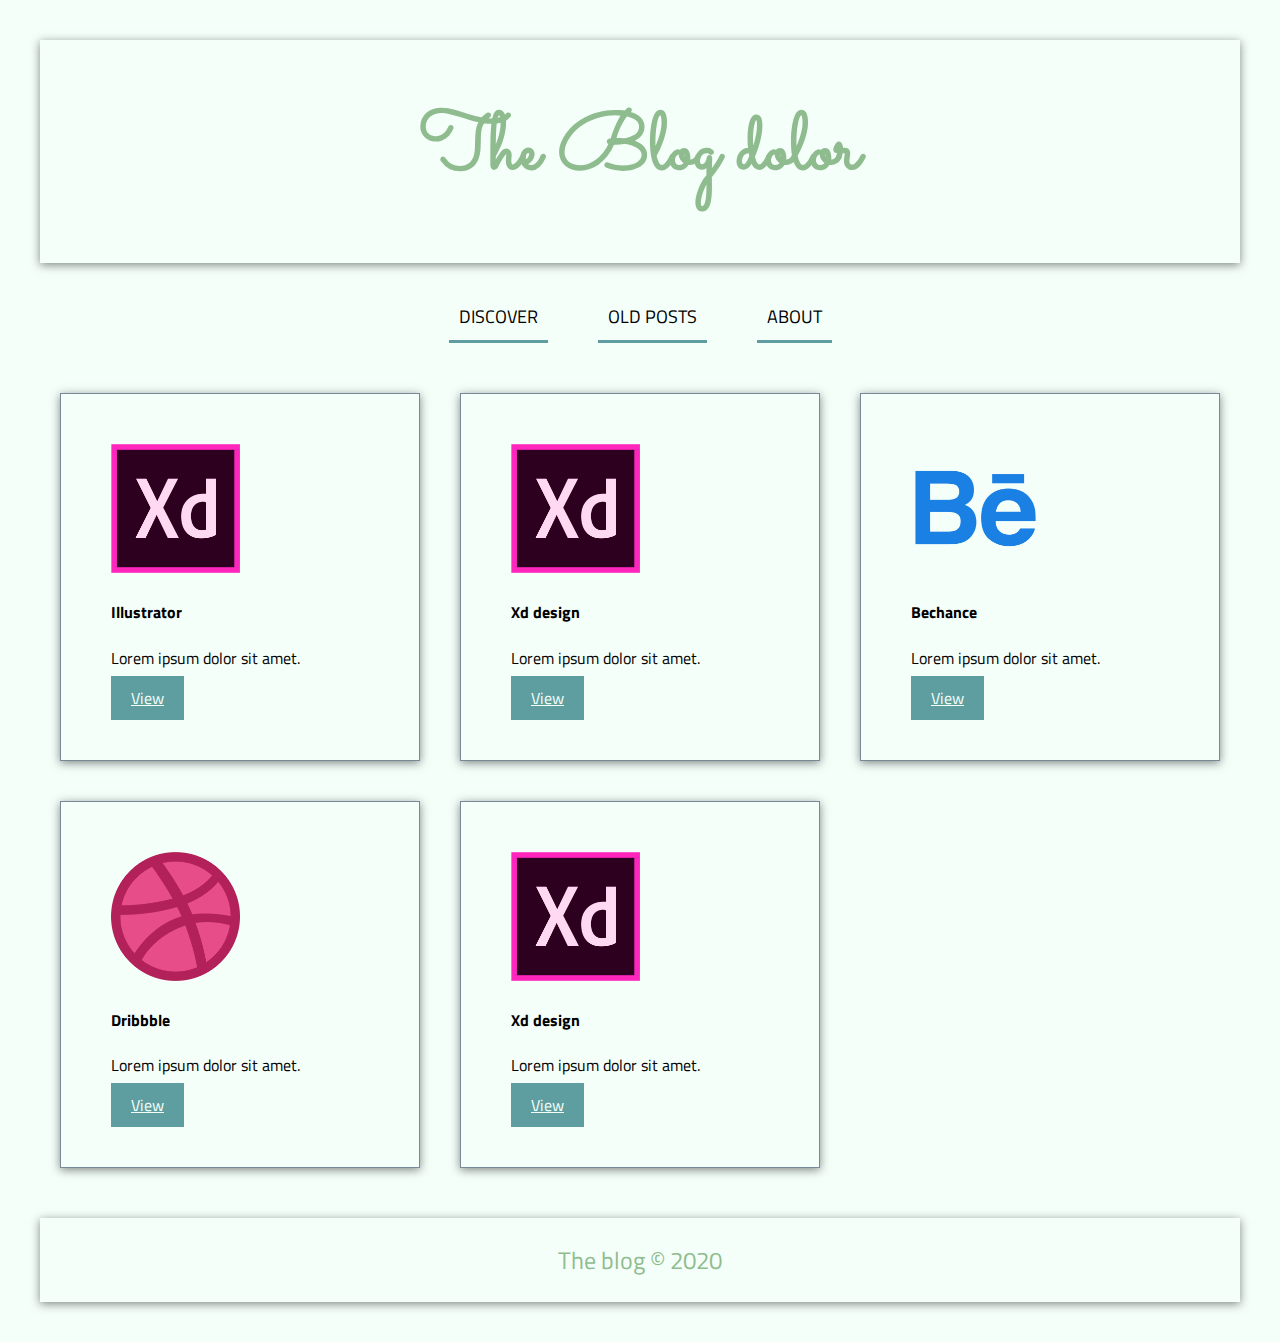
<file: index.html>
<!DOCTYPE html>
<html lang="en">
  <head>
    <meta charset="UTF-8" />
    <meta name="description" content="Blog Posts" />
    <meta name="viewport" content="width=device-width, initial-scale=1.0" />
    <!-- TODO: link css style  -->
    <link rel="stylesheet" href="/CSS/StyleBlog.css" />
    <title>The Blog</title>
  </head>

  <body>
    <!-- TODO: Container-->
    <div class="container">
      <!-- TODO: section title -->
      <div id="main-title">
        <header>
          <h1>The Blog dolor</h1>
        </header>
      </div>
      <!-- TODO: navigation nav-main -->
      <nav class="main-nav">
        <!-- TODO: main menu -->
        <ul>
          <li><a href="#">Discover</a></li>
          <li><a href="/HTML/BlogPost.html">Old Posts</a></li>
          <li><a href="#">About</a></li>
        </ul>
      </nav>
      <!-- TODO: Section cards  -->
      <section class="card-container">
        <!-- TODO: card 1-->
        <div class="card">
          <img src="/Images/img-Xd.png" alt="Illustrator" />
          <h4>Illustrator</h4>
          <p>Lorem ipsum dolor sit amet.</p>
          <a href="/HTML/BlogPost.html" class="button-box">View</a>
        </div>
        <!-- TODO: card 2-->
        <div class="card">
          <img src="/Images/img-Xd.png" alt="Xd design" />
          <h4>Xd design</h4>
          <p>Lorem ipsum dolor sit amet.</p>
          <a href="/HTML/BlogPost.html" class="button-box">View </a>
        </div>
        <!-- TODO: card 3-->
        <div class="card">
          <img src="/Images/img-behance.png" alt="Bechance" />
          <h4>Bechance</h4>
          <p>Lorem ipsum dolor sit amet.</p>
          <a href="/HTML/BlogPost.html" class="button-box">View </a>
        </div>
        <!-- TODO: card 4 -->
        <div class="card">
          <img src="/Images/img-dribble.png" alt="dribbble" />
          <h4>Dribbble</h4>
          <p>Lorem ipsum dolor sit amet.</p>
          <a href="/HTML/BlogPost.html" class="button-box">View</a>
        </div>
        <!-- TODO: card 5 -->
        <div class="card">
          <img src="/Images/img-Xd.png" alt="Xd design" />
          <h4>Xd design</h4>
          <p>Lorem ipsum dolor sit amet.</p>
          <a href="/HTML/BlogPost.html" class="button-box">View </a>
        </div>
      </section>
      <!-- TODO: footer-->
      <footer>
        <p>The blog &copy; 2020</p>
      </footer>
    </div>
    <!-- TODO: End of container -->
  </body>
</html>
</file>
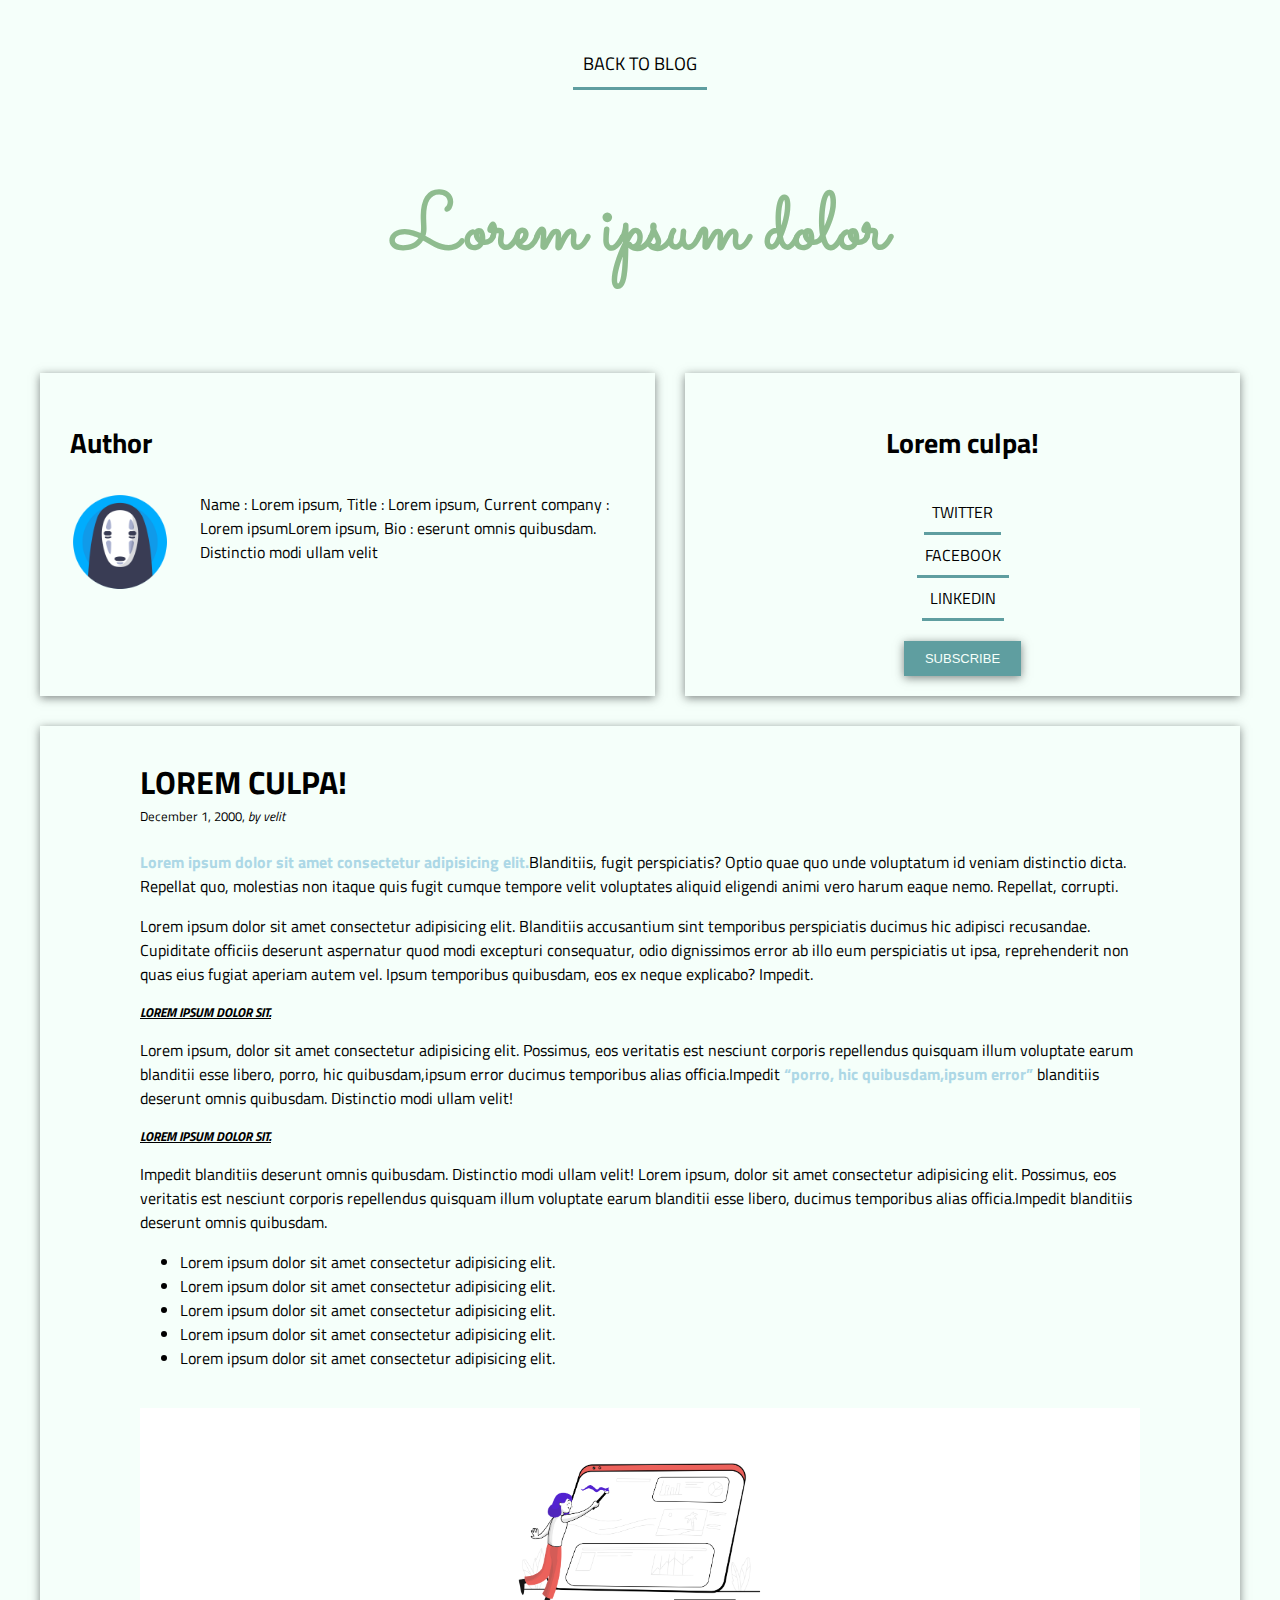
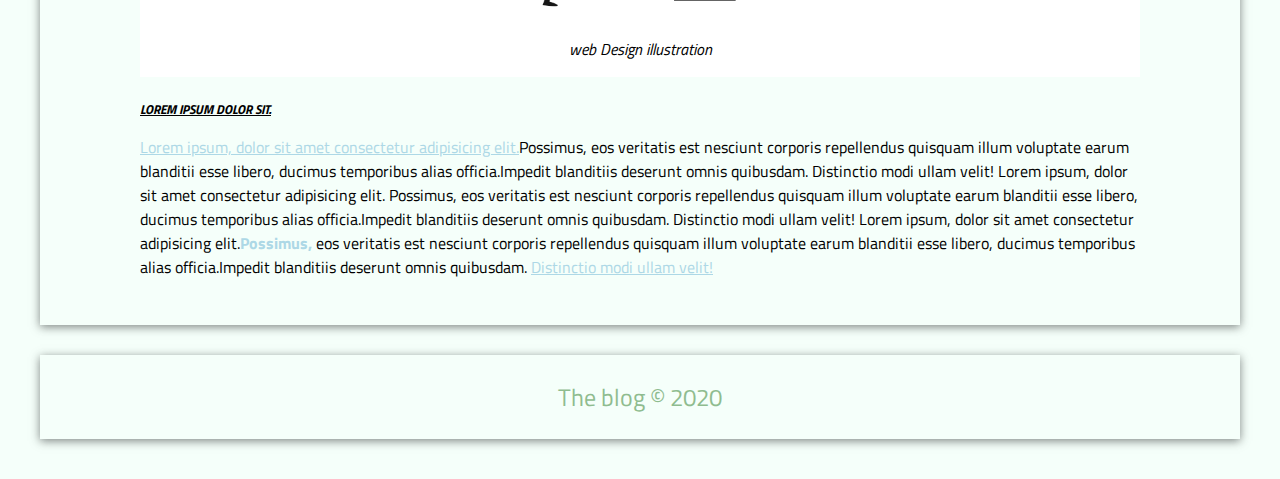
<file: HTML/BlogPost.html>
<!DOCTYPE html>
<html lang="en">

<head>
  <meta charset="UTF-8" />
  <meta name="description" content="Blog Posts" />
  <meta name="viewport" content="width=device-width, initial-scale=1.0" />
  <!-- TODO: link css style  -->
  <link rel="stylesheet" href="/CSS/StylePost.css" />
  <title>Post</title>
</head>

<body>
  <div class="container">
    <!-- TODO: navigation nav-main -->
    <nav class="main-nav">
      <!-- TODO: main menu -->
      <ul>
        <li><a href="/index.html">Back to blog</a></li>
      </ul>
    </nav>
    <!-- TODO: Sections Header title -->
    <div id="main-title">
      <header>
        <h1>Lorem ipsum dolor</h1>
      </header>
    </div>
    <!-- TODO: div flex container -->
    <div class="flex-container">
      <!-- TODO: div author information card -->
      <div class="author-info">
        <h3>Author</h3>
        <img src="/Images/img-avatar.png" alt="avater" />
        <p>
          Name : Lorem ipsum,
          Title : Lorem ipsum,
          Current company : Lorem ipsumLorem ipsum,
          Bio : eserunt omnis quibusdam. Distinctio modi ullam velit
        </p>
      </div>
      <!-- TODO: div social sharing card -->
      <div class="social-info">
        <h3>Lorem culpa!</h3>
        <p><a href="#">Twitter</a></p>
        <p><a href="#">Facebook</a></p>
        <p><a href="#">linkedIn</a></p>
        <button id="button-subscribe">subscribe</button>
      </div>
    </div>
    <!-- TODO:Section Article container-->
    <section class="article-container">
      <!-- article -->
      <article>
        <h3>Lorem culpa!</h3>
        <sup>December 1, 2000, <i>by velit</i> </sup>
        <article>
          <p> 
            <b>Lorem ipsum dolor sit amet consectetur adipisicing elit.</b>Blanditiis,
            fugit perspiciatis? Optio quae quo unde voluptatum id veniam
            distinctio dicta. Repellat quo, molestias non itaque quis fugit
            cumque tempore velit voluptates aliquid eligendi animi vero harum
            eaque nemo. Repellat, corrupti.
          </p>
          <p>Lorem ipsum dolor sit amet consectetur adipisicing elit.
            Blanditiis accusantium sint temporibus perspiciatis ducimus hic adipisci recusandae.
            Cupiditate officiis deserunt aspernatur quod modi excepturi consequatur,
            odio dignissimos error ab illo eum perspiciatis ut ipsa,
            reprehenderit non quas eius fugiat aperiam autem vel.
            Ipsum temporibus quibusdam, eos ex neque explicabo? Impedit.</p>
        </article>
        <h5><i>Lorem ipsum dolor sit.</i></h5>
        <p>
          Lorem ipsum, dolor sit amet consectetur adipisicing elit. Possimus,
          eos veritatis est nesciunt corporis repellendus quisquam illum
          voluptate earum blanditii esse libero, porro, hic quibusdam,ipsum
          error ducimus temporibus alias officia.Impedit
          <q>porro, hic quibusdam,ipsum error</q> blanditiis deserunt omnis
          quibusdam. Distinctio modi ullam velit!
        </p>
        <h5><i>Lorem ipsum dolor sit.</i></h5>
        <p>
          Impedit blanditiis deserunt omnis quibusdam. Distinctio modi ullam
          velit! Lorem ipsum, dolor sit amet consectetur adipisicing elit.
          Possimus, eos veritatis est nesciunt corporis repellendus quisquam
          illum voluptate earum blanditii esse libero, ducimus temporibus
          alias officia.Impedit blanditiis deserunt omnis quibusdam.
        </p>
        <p>
          <ul>
            <li>Lorem ipsum dolor sit amet consectetur adipisicing elit.</li>
            <li>Lorem ipsum dolor sit amet consectetur adipisicing elit.</li>
            <li>Lorem ipsum dolor sit amet consectetur adipisicing elit.</li>
            <li>Lorem ipsum dolor sit amet consectetur adipisicing elit.</li>
            <li>Lorem ipsum dolor sit amet consectetur adipisicing elit.</li>
          </ul>
        </p>
      </article>
      <!-- TODO: Sections image set img & caption -->
      <section class="main-img">
        <figure>
          <img src="/Images/img-design.png" alt="img-design" />
          <figcaption>
            <i>web Design illustration </i>
          </figcaption>
        </figure>
        <caption></caption>
      </section>
      <!-- article two-->
      <article>
        <h5><i>Lorem ipsum dolor sit.</i></h5>
        <p>
          <u>Lorem ipsum, dolor sit amet consectetur adipisicing elit.</u>Possimus,
          eos veritatis est nesciunt corporis repellendus quisquam illum
          voluptate earum blanditii esse libero, ducimus temporibus alias
          officia.Impedit blanditiis deserunt omnis quibusdam. Distinctio modi
          ullam velit! Lorem ipsum, dolor sit amet consectetur adipisicing
          elit. Possimus, eos veritatis est nesciunt corporis repellendus
          quisquam illum voluptate earum blanditii esse libero, ducimus
          temporibus alias officia.Impedit blanditiis deserunt omnis
          quibusdam. Distinctio modi ullam velit! Lorem ipsum, dolor sit amet
          consectetur adipisicing elit.<b>Possimus,</b>  eos veritatis est nesciunt
          corporis repellendus quisquam illum voluptate earum blanditii esse
          libero, ducimus temporibus alias officia.Impedit blanditiis deserunt
          omnis quibusdam. <u>Distinctio modi ullam velit!</u> 
        </p>
      </article>
      <!-- -->
    </section>
    <!-- TODO:footer -->
    <footer>
      <p>The blog &copy; 2020</p>
    </footer>
  </div>
</body>

</html>
</file>
<file: CSS/StyleBlog.css>
/* TODO:CSS import font form google fonts*/
@import url("https://fonts.googleapis.com/css2?family=Sacramento&display=swap");
@import "StyleBothPages.css";
@import "StyleNav.css";
@import "StyleTitle.css";


/* TODO:set color to class btn */
.button-box {
  background: #5f9ea0;
  color: #f5fffa;
  padding: 10px 20px;
  /* box-shadow:0 2px 9px rgba(46, 51, 51, 0.6); */
}

/* TODO:set hover for btn */
.button-box:hover {
  color: #778899;
  border-bottom: 5px solid #778899;
  background: none;
  text-decoration: none;
}

/* TODO: set layout display grid & columns*/
.card-container {
  display: grid;
  grid-gap: 40px;
  grid-template-columns: repeat(auto-fit, minmax(350px, 1fr));
  margin: 10px;
  padding: 10px;
  /* text-align: left; */
}

/* TODO: set align shadow */
.card {
  display: block;
  padding: 50px;
  box-shadow: 0 2px 9px rgba(46, 51, 51, 0.6);
  border: 1px solid #778899;
}

/* TODO: set all img width */
.card img {
  width: 50%;
}

/* TODO: set Multi-Device Web Design */
/* TODO: Medium Device responsive screen */
@media (max-width: 1000px) {
  .card-container {
    grid-template-columns: repeat(auto-fit, minmax(300px, 2fr));
  }
  #main-title {
    font-size: 45px;
  }
  .card img {
    width: 35%;
  }
  .container footer {
    font-size: 12px;
  }
}

/* TODO:Small Device responsive screen*/
@media (max-width: 700px) {
  .card img {
    width: 30%;
  }
  #main-title {
    font-size: 30px;
  }
  .card-container {
    grid-template-columns: repeat(auto-fit, minmax(250px, 1fr));
  }
}
</file>
<file: CSS/StylePost.css>
/* TODO:CSS import font form google fonts*/
@import url("https://fonts.googleapis.com/css2?family=Sacramento&display=swap");
@import "StyleBothPages.css";
@import "StyleNav.css";

/*  TODO:  sections Header title  */
/*  TODO:  title font family & size  */
#main-title {
  font-family: "Sacramento", cursive;
  font-size: 40px;
  padding: 0;
  margin: 0;
  color: #8fbc8f;
  text-align: center;
}

/* TODO: sections image */
/*TODO: image set align & shadow*/
.main-img {
  justify-content: center;
  text-align: center;
  /* box-shadow: 0 2px 9px rgba(46, 51, 51, 0.6); */
  /* border: 2px solid rgba(46, 51, 51, 0.6); */
  background: white;
}

/*  TODO:img set with & height  */
.main-img img {
  width: 30%;
  min-height: 100px;
}

/*  TODO:div flex container */
/*  TODO:flex container  set display flex */
.flex-container {
  display: flex;
  flex-direction: row;
  grid-gap: 30px;
  text-align: center;
  grid-template-columns: repeat(2, 1fr);
}

/*  TODO:section author info set flex 50% */
.author-info {
  /* display: inline-block; */
  padding: 30px;
  flex: 50%;
  box-shadow: 0 2px 9px rgba(46, 51, 51, 0.6);
  padding-top: 20px;
  padding-bottom: 20px;
}

/*  TODO: author set img width */
.author-info img {
  width: 100px;
  float: left;
  padding-right: 30px;
}

/*  TODO: author info set h3 font size   */
.author-info h3 {
  font-size: 28px;
  text-align: left;
}

/*  TODO: author info set p margin  */
.author-info p {
  margin: 5px;
  text-align: left;
}

/*  TODO:section social-info set flex */
.social-info {
  flex: 50%;
  box-shadow: 0 2px 9px rgba(46, 51, 51, 0.6);
  padding-top: 20px;
  padding-bottom: 20px;
  text-decoration: none;
}

/*  TODO:social-info set h3 font-size */
.social-info h3 {
  font-size: 28px;
}

/*  TODO:social-info set p margin */
.social-info p {
  margin: 0;
}

/*  TODO:social-info set link a tag display & decoration */
.social-info a {
  display: inline-flex;
  text-decoration: none;
  padding-top: 20px;
  /* text-align: center; */
  padding-bottom: 20px;
  border-bottom: 3px solid #5f9ea0;
  padding: 8px;
  color: black;
  text-transform: uppercase;
}

/*  TODO:social-info a tag hover */
.social-info a:hover {
  color: #778899;
  border-bottom: 5px solid #778899;
  background: none;
}

/*   TODO: social-info button style & font size */
#button-subscribe {
  box-shadow: 0 2px 9px rgba(46, 51, 51, 0.6);
  font-size: 13px;
  background: #5f9ea0;
  color: #f5fffa;
  padding: 10px 21px;
  text-decoration: none;
  border: 0;
  text-transform: uppercase;
  margin-top: 20px;
}

/* TODO: div article-container  */
/* TODO: set article-container  display & shadow */
.article-container {
  /* display: block; */
  display: grid;
  grid-gap: 22px;
  text-align: left;
  padding: 0 100px;
  box-shadow: 0 2px 9px rgba(46, 51, 51, 0.6);
  padding-bottom: 30px;
}

/* TODO: set article-container h3 font size */
.article-container h3 {
  text-transform: uppercase;
  margin-bottom: 0;
  font-size: 32px;
  font-weight: bold;
}

/* TODO: set article-container h5 font weight */
.article-container h5 {
  text-transform: uppercase;
  text-decoration: underline;
  font-weight: bold;
  margin: 0;
}

/* TODO: set article-container b ,u font color */
.article-container b,
u {
  color: lightblue;
}

/* TODO: set article-container q font weight & color*/
.article-container q {
  color: lightblue;
  font-weight: bold;
}

/* TODO: set Multi-Device Web Design */
/* TODO: Medium Device responsive screen */
@media (max-width: 1000px) {
  #main-title {
    font-size: 45px;
  }
  figcaption {
    font-size: 12px;
  }
  .author-info h3 {
    font-size: 24px;
  }
  .author-info p {
    font-size: 12px;
    padding: 0;
  }
  .author-info img {
    width: 90px;
    padding-right: 20px;
  }
  .social-info h3 {
    font-size: 24px;
  }
  .social-info p {
    font-size: 14px;
  }
  .article-container {
    padding: 20px;
  }
  .article-container h3 {
    font-size: 24px;
    /* padding-top: 15px; */
    margin: 0;
  }
  .article-container p,
  ul {
    font-size: 12px;
  }
  .container footer {
    font-size: 12px;
  }
}

/* TODO:Small Device responsive screen*/
@media (max-width: 700px) {
  #main-title {
    font-size: 30px;
  }
  .author-info h3 {
    font-size: 20px;
  }
  .author-info p {
    font-size: 10px;
    padding: 0;
  }
  .author-info img {
    width: 50px;
    padding-right: 10px;
  }
  .social-info h3 {
    font-size: 20px;
  }
  .social-info p {
    font-size: 12px;
  }
  #button-subscribe {
    font-size: 10px;
  }
  .article-container {
    padding: 20px;
  }
  .article-container h3 {
    font-size: 22px;
    /* padding-top: 15px;
    margin: 0; */
  }
  .article-container p,
  ul {
    font-size: 10px;
  }
}
</file>
